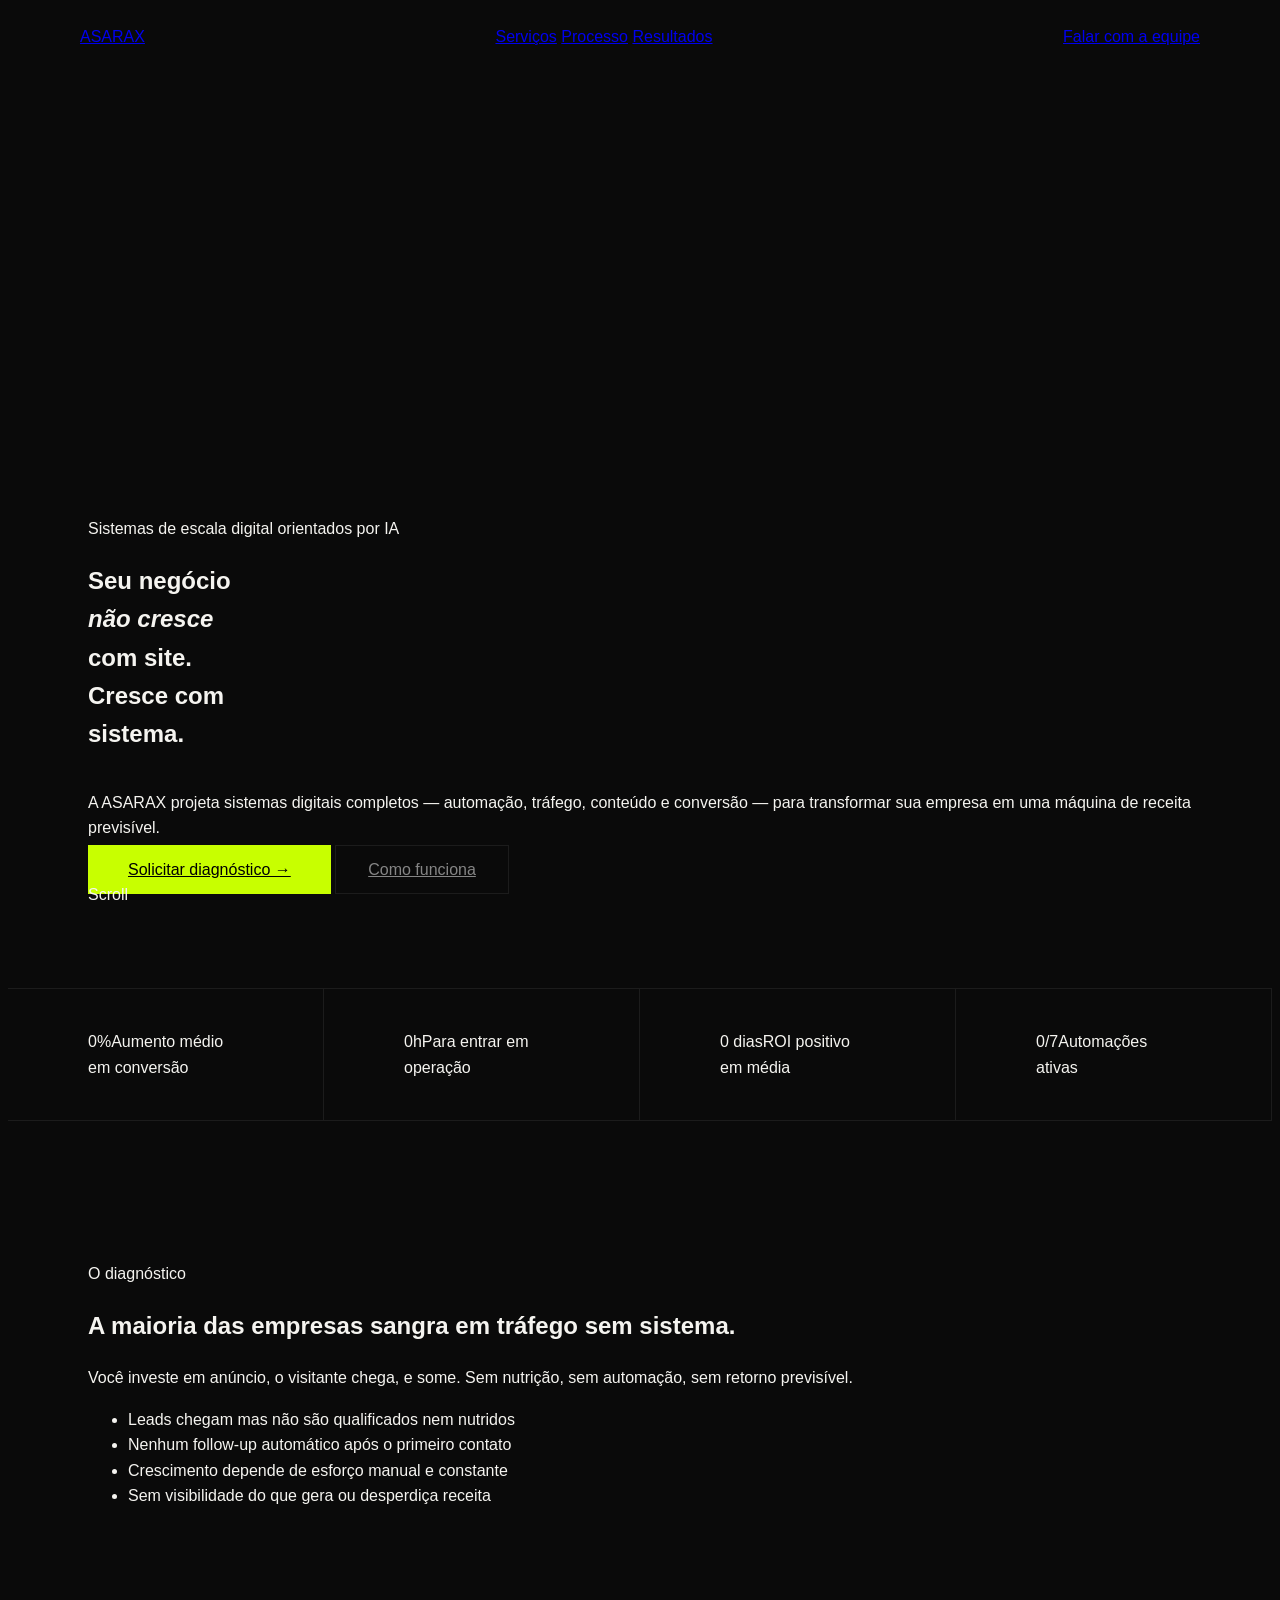
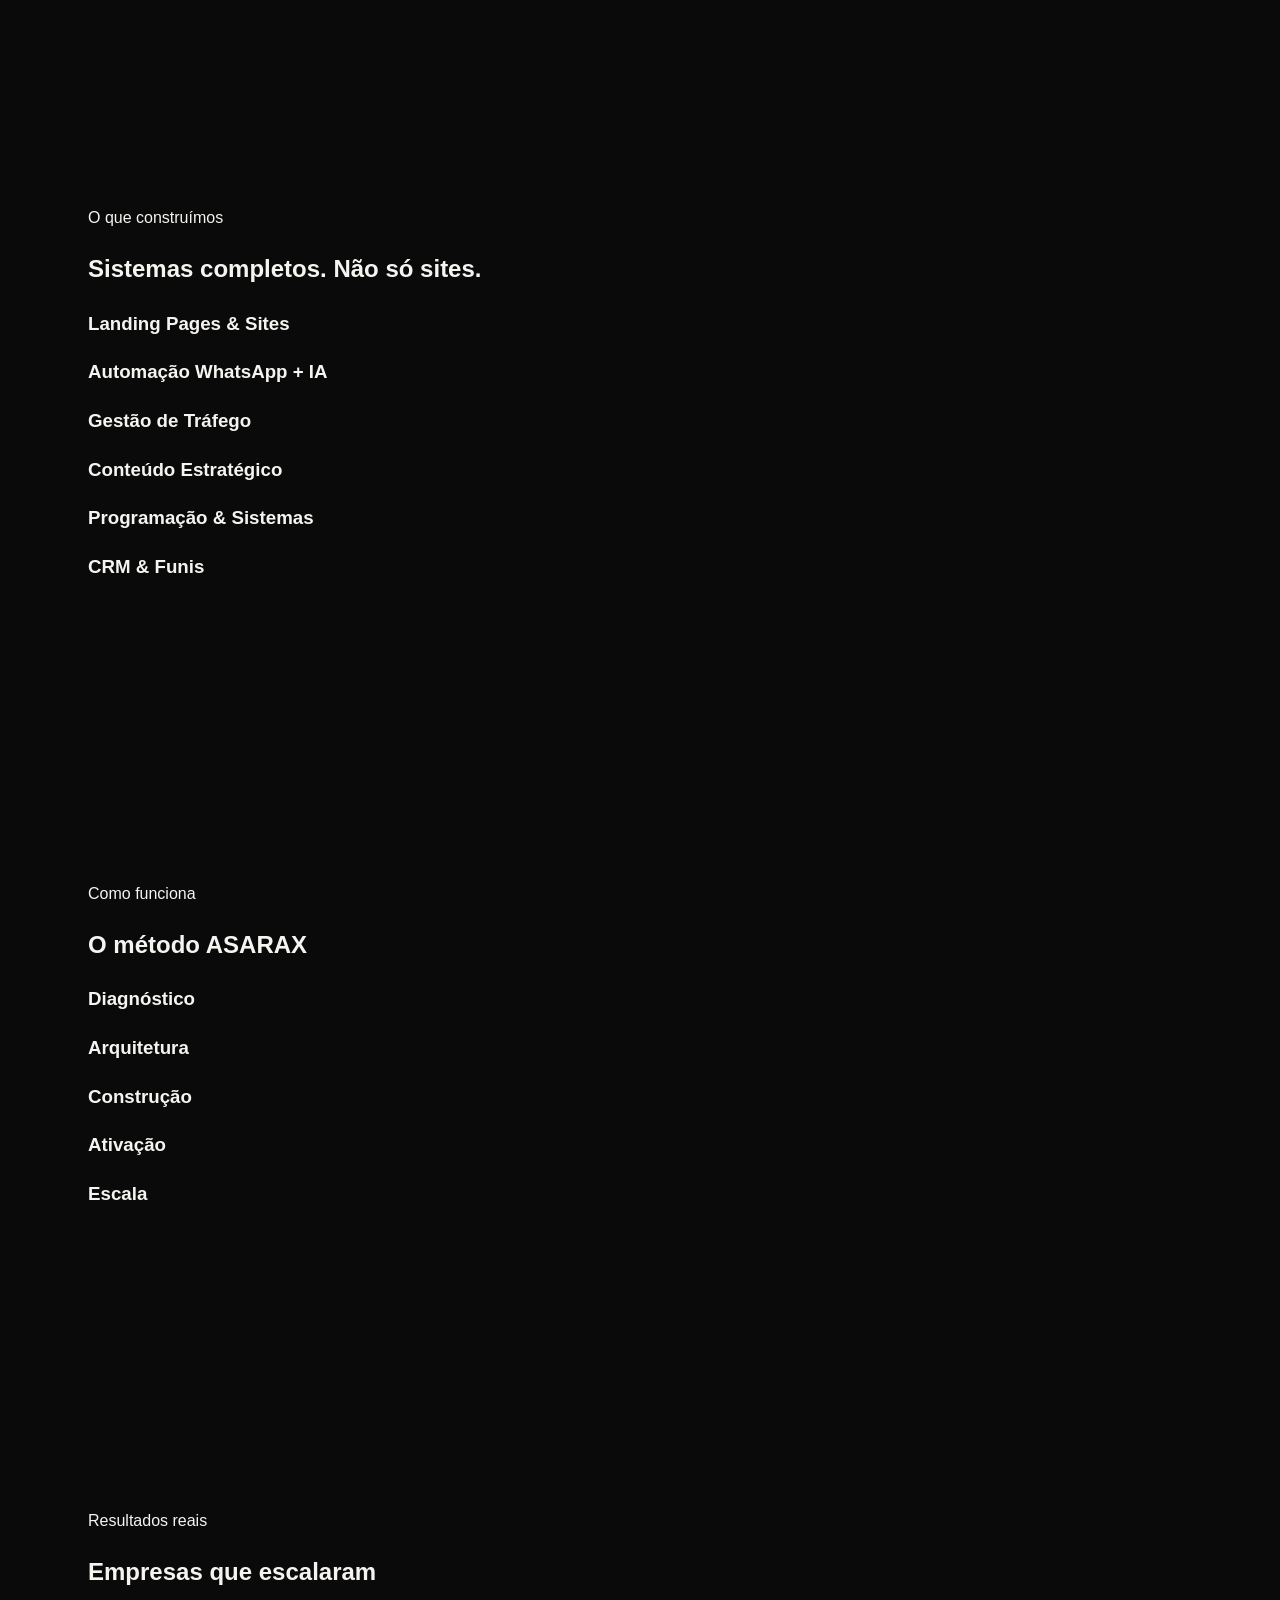
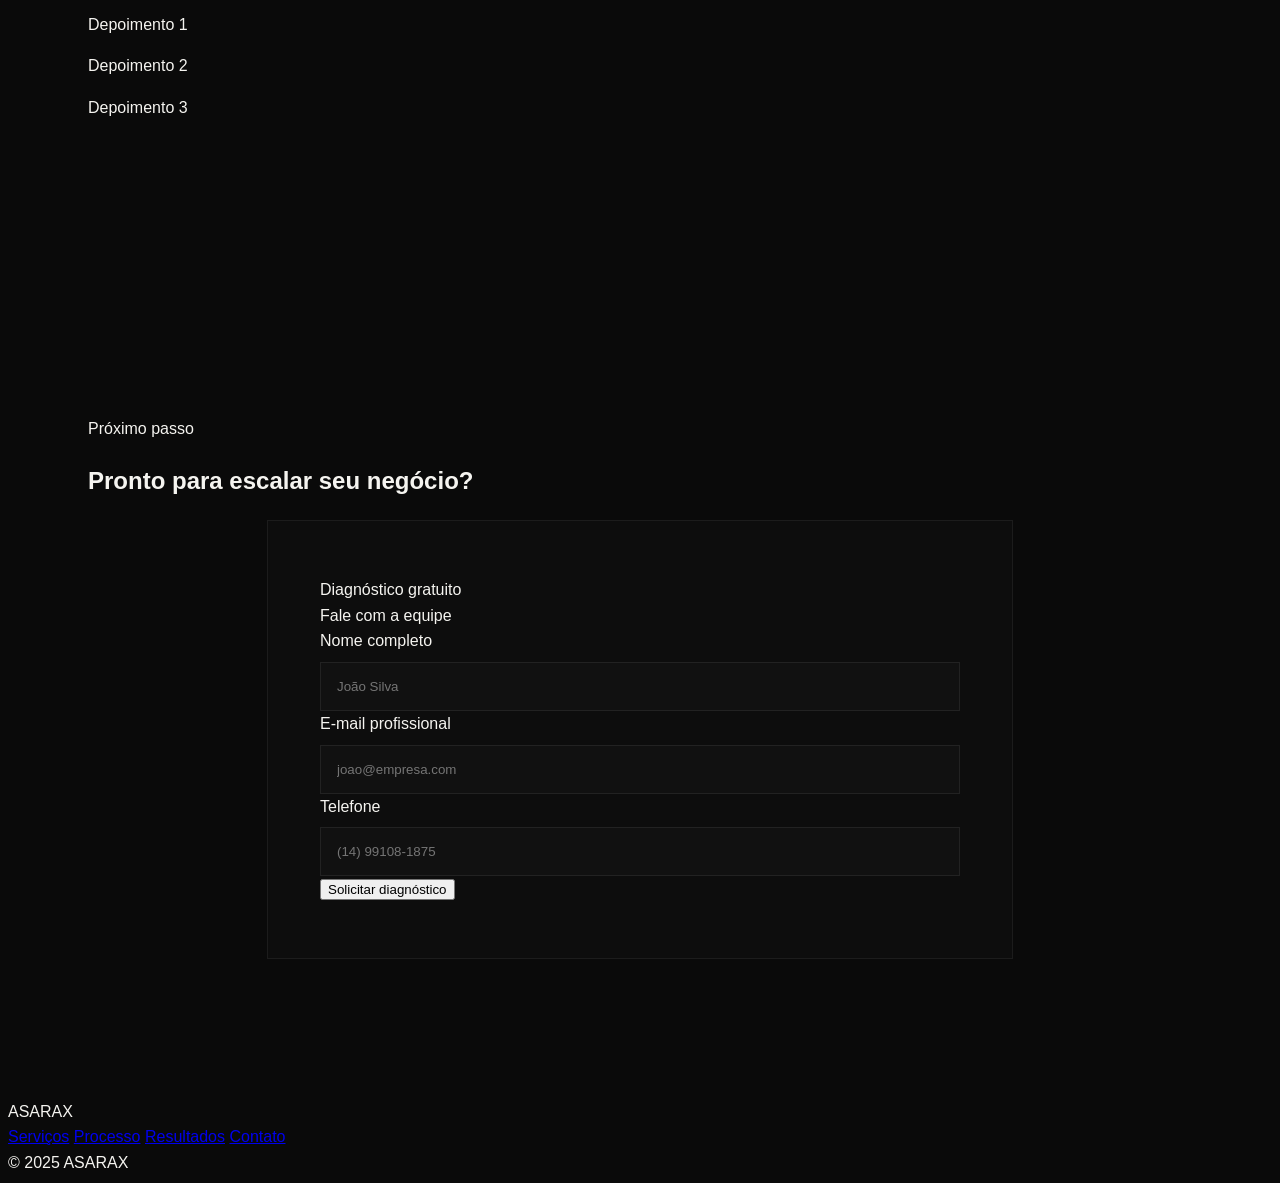
<file: index.html>
<!DOCTYPE html>
<html lang="pt-BR">
<head>
<meta charset="UTF-8"/>
<meta name="viewport" content="width=device-width, initial-scale=1.0"/>
<title>ASARAX — Sistemas de Escala Digital</title>
<meta name="description" content="ASARAX projeta sistemas digitais orientados por IA para escalar negócios com receita previsível."/>
<link rel="stylesheet" href="css/style.css">
</head>

<body>

<header id="hdr">
  <a href="#" class="logo-type">ASARAX</a>
  <nav>
    <a href="#services">Serviços</a>
    <a href="#process">Processo</a>
    <a href="#results">Resultados</a>
  </nav>
  <a href="https://wa.me/5514991081875?text=Quero%20falar%20com%20a%20equipe%20ASARAX" target="_blank" class="nav-cta">
   Falar com a equipe
  </a>
</header>

<section class="hero">
  <div class="hero-grid"></div>
  <div class="hero-orb"></div>
  <div class="hero-eyebrow">Sistemas de escala digital orientados por IA</div>
  <h1>
    Seu negócio<br>
    <em>não cresce</em><br>
    com site.<br>
    Cresce com<br>
    sistema.
  </h1>
  <div class="hero-bottom">
    <p class="hero-desc">A ASARAX projeta sistemas digitais completos — automação, tráfego, conteúdo e conversão — para transformar sua empresa em uma máquina de receita previsível.</p>
    <div class="hero-actions">
      <a href="#contact" class="btn-fill">Solicitar diagnóstico →</a>
      <a href="#process" class="btn-ghost">Como funciona</a>
    </div>
  </div>
  <div class="scroll-hint">
    <span>Scroll</span>
    <div class="scroll-line"></div>
  </div>
</section>

<div class="stats-bar">
  <div class="stat-item"><span class="stat-n">0%</span><span class="stat-l">Aumento médio em conversão</span></div>
  <div class="stat-item"><span class="stat-n">0h</span><span class="stat-l">Para entrar em operação</span></div>
  <div class="stat-item"><span class="stat-n">0 dias</span><span class="stat-l">ROI positivo em média</span></div>
  <div class="stat-item"><span class="stat-n">0/7</span><span class="stat-l">Automações ativas</span></div>
</div>

<section class="problem">
  <div class="problem-inner">
    <div>
      <div class="section-label">O diagnóstico</div>
      <h2 class="section-title">A maioria das empresas sangra em tráfego sem sistema.</h2>
      <p class="section-sub">Você investe em anúncio, o visitante chega, e some. Sem nutrição, sem automação, sem retorno previsível.</p>
      <ul class="problem-list">
        <li>Leads chegam mas não são qualificados nem nutridos</li>
        <li>Nenhum follow-up automático após o primeiro contato</li>
        <li>Crescimento depende de esforço manual e constante</li>
        <li>Sem visibilidade do que gera ou desperdiça receita</li>
      </ul>
    </div>
  </div>
</section>

<section id="services">
  <div class="section-label">O que construímos</div>
  <h2 class="section-title">Sistemas completos. Não só sites.</h2>

  <div class="services-grid">
    <div class="svc-card"><h3>Landing Pages & Sites</h3></div>
    <div class="svc-card"><h3>Automação WhatsApp + IA</h3></div>
    <div class="svc-card"><h3>Gestão de Tráfego</h3></div>
    <div class="svc-card"><h3>Conteúdo Estratégico</h3></div>
    <div class="svc-card"><h3>Programação & Sistemas</h3></div>
    <div class="svc-card"><h3>CRM & Funis</h3></div>
  </div>
</section>

<section id="process">
  <div class="section-label">Como funciona</div>
  <h2 class="section-title">O método ASARAX</h2>

  <div class="process-list">
    <div class="process-item"><h3>Diagnóstico</h3></div>
    <div class="process-item"><h3>Arquitetura</h3></div>
    <div class="process-item"><h3>Construção</h3></div>
    <div class="process-item"><h3>Ativação</h3></div>
    <div class="process-item"><h3>Escala</h3></div>
  </div>
</section>

<section id="results">
  <div class="section-label">Resultados reais</div>
  <h2 class="section-title">Empresas que escalaram</h2>

  <div class="testimonials-grid">
    <div class="tcard"><p>Depoimento 1</p></div>
    <div class="tcard"><p>Depoimento 2</p></div>
    <div class="tcard"><p>Depoimento 3</p></div>
  </div>
</section>

<section id="contact">
  <div class="section-label">Próximo passo</div>
  <h2 class="section-title">Pronto para escalar seu negócio?</h2>

  <div class="form-wrap">

    <div class="form-tag">Diagnóstico gratuito</div>
    <div class="form-title">Fale com a equipe</div>

    <div class="field-group">

      <div class="field">
        <label>Nome completo</label>
        <input type="text" placeholder="João Silva"/>
      </div>

      <div class="field">
        <label>E-mail profissional</label>
        <input type="email" placeholder="joao@empresa.com"/>
      </div>

      <div class="field">
        <label>Telefone</label>
        <input type="tel" placeholder="(14) 99108-1875"/>
      </div>

    </div>

    <button>Solicitar diagnóstico</button>

  </div>
</section>

<footer>
  <div class="footer-logo">ASARAX</div>
  <div class="footer-links">
    <a href="#services">Serviços</a>
    <a href="#process">Processo</a>
    <a href="#results">Resultados</a>
    <a href="#contact">Contato</a>
  </div>
  <div class="footer-copy">© 2025 ASARAX</div>
</footer>

</body>
</html>
</file>
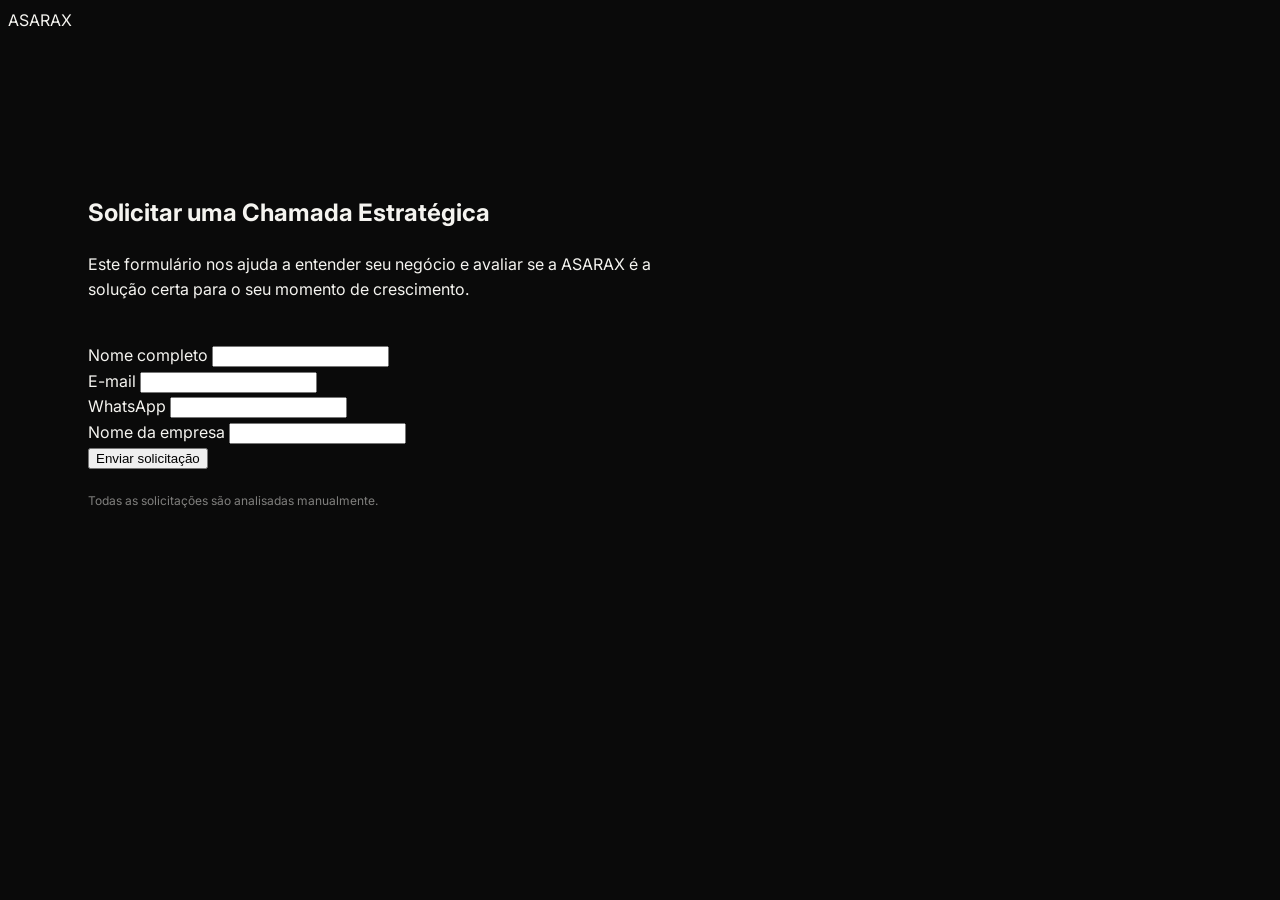
<file: apply.html>
<!DOCTYPE html>
<html lang="pt-BR">
<head>
  <meta charset="UTF-8" />
  <meta name="viewport" content="width=device-width, initial-scale=1.0" />
  <title>Solicitar Chamada — ASARAX</title>

  <link rel="preconnect" href="https://fonts.googleapis.com">
  <link rel="preconnect" href="https://fonts.gstatic.com" crossorigin>
  <link href="https://fonts.googleapis.com/css2?family=Inter:wght@400;600;700&display=swap" rel="stylesheet">

  <link rel="stylesheet" href="css/style.css">
</head>

<body>

  <header class="header">
    <div class="logo">ASARAX</div>
  </header>

  <section class="section">
    <h2>Solicitar uma Chamada Estratégica</h2>

    <p style="max-width:600px;margin-bottom:40px;">
      Este formulário nos ajuda a entender seu negócio e avaliar se a ASARAX
      é a solução certa para o seu momento de crescimento.
    </p>

    <form
      class="asarax-form"
      id="applyForm"
      action="https://script.google.com/macros/s/AKfycbye2FA6gVzEsQKj_Jejv7YBBNjl0eqcX1uDG61l5vY3VFh6Dg-8TPKNW_DNnC2pvSoaYQ/exec"
      method="POST"
      target="hidden_iframe"
    >
      <div class="form-group">
        <label>Nome completo</label>
        <input type="text" name="name" required />
      </div>

      <div class="form-group">
        <label>E-mail</label>
        <input type="email" name="email" required />
      </div>

      <div class="form-group">
        <label>WhatsApp</label>
        <input type="tel" name="phone" required />
      </div>

      <div class="form-group">
        <label>Nome da empresa</label>
        <input type="text" name="company" />
      </div>

      <button type="submit" class="btn primary">
        Enviar solicitação
      </button>

      <p style="opacity:.5;font-size:.75rem;margin-top:20px;">
        Todas as solicitações são analisadas manualmente.
      </p>
    </form>

    <!-- iframe invisível: envia pro Google sem sair da página -->
    <iframe name="hidden_iframe" style="display:none;"></iframe>
  </section>

  <script src="js/apply.js"></script>
</body>
</html>
</file>
<file: css/style.css>
<style>
*,*::before,*::after{margin:0;padding:0;box-sizing:border-box}
html{scroll-behavior:smooth;font-size:16px}

:root{
  --black:#0a0a0a;
  --white:#f5f4f0;
  --grey:#888;
  --border:#1c1c1c;
  --accent:#c8ff00;
  --max:1280px;
  --px:80px;
}

body{
  background:var(--black);
  color:var(--white);
  font-family:'Inter',sans-serif;
  line-height:1.6;
  overflow-x:hidden;
}

/* HEADER */
#hdr{
  position:fixed;
  top:0;
  left:0;
  right:0;
  z-index:1000;
  display:flex;
  align-items:center;
  justify-content:space-between;
  padding:24px var(--px);
  transition:.4s;
}

#hdr.scrolled{
  background:rgba(10,10,10,.92);
  backdrop-filter:blur(20px);
  border-bottom:1px solid var(--border);
  padding:16px var(--px);
}

/* HERO */
.hero{
  min-height:100vh;
  display:flex;
  flex-direction:column;
  justify-content:flex-end;
  padding:0 var(--px) 80px;
}

/* BOTÕES */
.btn-fill{
  background:var(--accent);
  color:#000;
  padding:16px 40px;
  border:none;
  cursor:pointer;
  transition:.25s;
}

.btn-fill:hover{
  background:#fff;
  transform:translateY(-2px);
}

.btn-ghost{
  border:1px solid var(--border);
  padding:15px 32px;
  color:rgba(255,255,255,.5);
  transition:.25s;
}

.btn-ghost:hover{
  color:#fff;
  border-color:#fff;
}

/* STATS */
.stats-bar{
  display:grid;
  grid-template-columns:repeat(4,1fr);
  border-top:1px solid var(--border);
  border-bottom:1px solid var(--border);
}

.stat-item{
  padding:40px var(--px);
  border-right:1px solid var(--border);
}

/* SECTION */
section{
  padding:140px var(--px);
}

/* FORM */
.form-wrap{
  max-width:640px;
  margin:auto;
  background:#0d0d0d;
  border:1px solid var(--border);
  padding:56px 52px;
}

.field{
  display:flex;
  flex-direction:column;
  gap:8px;
}

.field input{
  background:#111;
  border:1px solid #222;
  padding:16px;
  color:#fff;
}

.field.has-error input{
  border-color:red;
}

.submit-btn{
  width:100%;
  background:var(--accent);
  color:#000;
  padding:18px;
  border:none;
  cursor:pointer;
}

/* REVEAL */
.reveal{
  opacity:0;
  transform:translateY(36px);
  transition:.8s;
}

.reveal.on{
  opacity:1;
  transform:translateY(0);
}

/* RESPONSIVO */
@media(max-width:768px){
  :root{--px:24px}
  .stats-bar{grid-template-columns:1fr 1fr}
}
</style>
</file>
